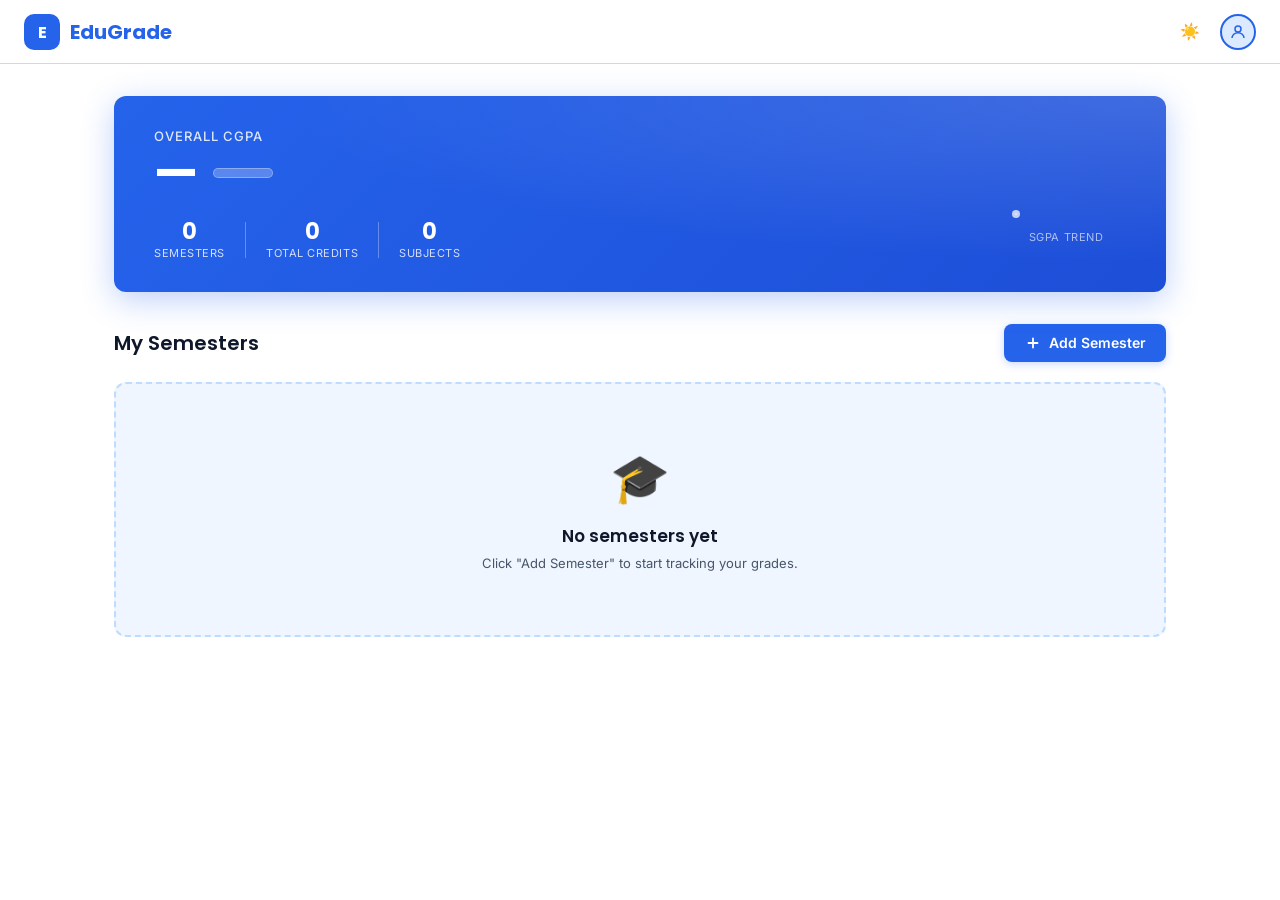
<file: index.html>
<!DOCTYPE html>
<html lang="en" data-theme="light">
<head>
  <meta charset="UTF-8" />
  <meta name="viewport" content="width=device-width, initial-scale=1.0" />
  <title>EduGrade — Engineering SGPA/CGPA Tracker</title>
  <meta name="description" content="EduGrade helps engineering students track their SGPA and CGPA across all semesters with a clean, intuitive interface." />
  <link rel="preconnect" href="https://fonts.googleapis.com" />
  <link rel="preconnect" href="https://fonts.gstatic.com" crossorigin />
  <link href="https://fonts.googleapis.com/css2?family=Inter:wght@400;500;600&family=Poppins:wght@400;600;700&display=swap" rel="stylesheet" />
  <link rel="stylesheet" href="style.css" />
</head>
<body>

  <!-- NAVBAR -->
  <nav class="navbar" id="navbar">
    <div class="nav-brand">
      <svg class="nav-logo" viewBox="0 0 36 36" fill="none" xmlns="http://www.w3.org/2000/svg" aria-hidden="true">
        <rect width="36" height="36" rx="10" fill="currentColor" class="logo-bg"/>
        <text x="18" y="24" text-anchor="middle" font-family="Poppins,sans-serif" font-weight="700" font-size="16" fill="white">E</text>
      </svg>
      <span class="nav-title">EduGrade</span>
    </div>
    <div class="nav-actions">
      <button id="theme-toggle" class="btn-icon" aria-label="Toggle dark/light mode" title="Toggle theme">
        <span class="sun-icon">☀️</span>
        <span class="moon-icon">🌙</span>
      </button>
      <div class="user-avatar" aria-label="User avatar" title="Student">
        <svg viewBox="0 0 24 24" fill="none" stroke="currentColor" stroke-width="2" aria-hidden="true">
          <circle cx="12" cy="8" r="4"/>
          <path d="M4 20c0-4 3.6-7 8-7s8 3 8 7"/>
        </svg>
      </div>
    </div>
  </nav>

  <!-- MAIN CONTENT -->
  <main class="main-content">

    <!-- CGPA HERO CARD -->
    <section class="hero-card" id="hero-card" aria-labelledby="cgpa-heading">
      <div class="hero-left">
        <p class="hero-label">Overall CGPA</p>
        <div class="hero-cgpa-wrap">
          <span class="hero-cgpa" id="hero-cgpa">—</span>
          <span class="cgpa-badge" id="cgpa-badge"></span>
        </div>
        <div class="hero-stats">
          <div class="hero-stat">
            <span class="stat-value" id="stat-semesters">0</span>
            <span class="stat-label">Semesters</span>
          </div>
          <div class="hero-stat-divider"></div>
          <div class="hero-stat">
            <span class="stat-value" id="stat-credits">0</span>
            <span class="stat-label">Total Credits</span>
          </div>
          <div class="hero-stat-divider"></div>
          <div class="hero-stat">
            <span class="stat-value" id="stat-subjects">0</span>
            <span class="stat-label">Subjects</span>
          </div>
        </div>
      </div>
      <div class="hero-right" aria-hidden="true">
        <svg class="hero-chart" viewBox="0 0 120 80" fill="none" xmlns="http://www.w3.org/2000/svg">
          <polyline id="hero-sparkline" points="10,70 10,70" stroke="rgba(255,255,255,0.6)" stroke-width="2.5" fill="none" stroke-linecap="round" stroke-linejoin="round"/>
          <circle id="hero-dot" cx="10" cy="70" r="4" fill="white" opacity="0.8"/>
        </svg>
        <p class="hero-trend-label">SGPA Trend</p>
      </div>
    </section>

    <!-- ACTIONS BAR -->
    <div class="actions-bar">
      <h2 class="section-title">My Semesters</h2>
      <button id="add-semester-btn" class="btn-primary" aria-label="Add a new semester">
        <svg viewBox="0 0 20 20" fill="currentColor" aria-hidden="true"><path d="M10 4a1 1 0 011 1v4h4a1 1 0 110 2h-4v4a1 1 0 11-2 0v-4H5a1 1 0 110-2h4V5a1 1 0 011-1z"/></svg>
        Add Semester
      </button>
    </div>

    <!-- SEMESTERS GRID -->
    <div class="semesters-grid" id="semesters-grid">
      <div class="empty-state" id="empty-state">
        <div class="empty-icon" aria-hidden="true">🎓</div>
        <p class="empty-title">No semesters yet</p>
        <p class="empty-sub">Click "Add Semester" to start tracking your grades.</p>
      </div>
    </div>

  </main>

  <!-- ADD SEMESTER MODAL -->
  <div class="modal-overlay" id="modal-overlay" role="dialog" aria-modal="true" aria-labelledby="modal-title" hidden>
    <div class="modal">
      <div class="modal-header">
        <h3 class="modal-title" id="modal-title">Add Semester</h3>
        <button class="btn-icon modal-close" id="modal-close" aria-label="Close modal">✕</button>
      </div>
      <div class="modal-body">
        <div class="form-group">
          <label class="form-label" for="semester-select">Select Semester</label>
          <select class="form-select" id="semester-select" aria-required="true">
            <option value="">-- Choose Semester --</option>
            <option value="1-1">1st Year, 1st Sem (1-1)</option>
            <option value="1-2">1st Year, 2nd Sem (1-2)</option>
            <option value="2-1">2nd Year, 1st Sem (2-1)</option>
            <option value="2-2">2nd Year, 2nd Sem (2-2)</option>
            <option value="3-1">3rd Year, 1st Sem (3-1)</option>
            <option value="3-2">3rd Year, 2nd Sem (3-2)</option>
            <option value="4-1">4th Year, 1st Sem (4-1)</option>
            <option value="4-2">4th Year, 2nd Sem (4-2)</option>
          </select>
        </div>
        <div class="modal-table-wrap">
          <table class="subject-table" id="modal-subject-table" aria-label="Enter subjects for the semester">
            <thead>
              <tr>
                <th>#</th>
                <th>Subject Name</th>
                <th>Credits</th>
                <th>Grade</th>
                <th>Grade Points</th>
                <th aria-label="Delete"></th>
              </tr>
            </thead>
            <tbody id="modal-tbody"></tbody>
          </table>
        </div>
        <button class="btn-secondary" id="modal-add-row" aria-label="Add subject row">
          <svg viewBox="0 0 20 20" fill="currentColor" aria-hidden="true"><path d="M10 4a1 1 0 011 1v4h4a1 1 0 110 2h-4v4a1 1 0 11-2 0v-4H5a1 1 0 110-2h4V5a1 1 0 011-1z"/></svg>
          Add Subject Row
        </button>
      </div>
      <div class="modal-footer">
        <div class="modal-sgpa-preview">
          Computed SGPA: <strong id="modal-sgpa-preview">—</strong>
        </div>
        <div class="modal-footer-btns">
          <button class="btn-ghost" id="modal-cancel">Cancel</button>
          <button class="btn-primary" id="modal-submit" disabled aria-disabled="true">Save Semester</button>
        </div>
      </div>
    </div>
  </div>

  <!-- TOAST -->
  <div class="toast" id="toast" role="alert" aria-live="polite"></div>

  <script src="app.js"></script>
</body>
</html>
</file>
<file: style.css>
/* =========================================================
   EduGrade — Style Sheet
   Design Spec v1.0 | June 2025
   ========================================================= */

/* ── CSS Custom Properties (Design Tokens) ── */
:root {
  /* Light Mode Palette */
  --bg-primary:      #FFFFFF;
  --bg-secondary:    #EFF6FF;
  --bg-tertiary:     #DBEAFE;
  --accent-primary:  #2563EB;
  --accent-secondary:#1D4ED8;
  --text-primary:    #0F172A;
  --text-secondary:  #475569;
  --border:          #BFDBFE;

  /* Shared */
  --radius-card: 12px;
  --radius-btn:  8px;
  --shadow-card: 0 2px 16px rgba(37,99,235,0.08);
  --shadow-hover: 0 8px 32px rgba(37,99,235,0.14);
  --transition: 300ms cubic-bezier(0.4,0,0.2,1);
  --navbar-h: 64px;
}

[data-theme="dark"] {
  --bg-primary:      #0A0F1E;
  --bg-secondary:    #0F172A;
  --bg-tertiary:     #1E293B;
  --accent-primary:  #3B82F6;
  --accent-secondary:#60A5FA;
  --text-primary:    #F1F5F9;
  --text-secondary:  #94A3B8;
  --border:          #1E3A5F;
  --shadow-card: 0 2px 16px rgba(0,0,0,0.4);
  --shadow-hover: 0 8px 32px rgba(0,0,0,0.5);
}

/* ── Reset & Base ── */
*, *::before, *::after { box-sizing: border-box; margin: 0; padding: 0; }

html { scroll-behavior: smooth; }

body {
  font-family: 'Inter', sans-serif;
  font-size: 14px;
  background-color: var(--bg-primary);
  color: var(--text-primary);
  transition: background-color var(--transition), color var(--transition);
  min-height: 100vh;
}

/* ── Navbar ── */
.navbar {
  position: sticky;
  top: 0;
  z-index: 100;
  height: var(--navbar-h);
  display: flex;
  align-items: center;
  justify-content: space-between;
  padding: 0 1.5rem;
  background-color: var(--bg-primary);
  border-bottom: 1px solid var(--border);
  transition: background-color var(--transition), border-color var(--transition);
  backdrop-filter: blur(12px);
}

.nav-brand {
  display: flex;
  align-items: center;
  gap: 10px;
  text-decoration: none;
}

.nav-logo {
  width: 36px;
  height: 36px;
  color: var(--accent-primary);
  transition: color var(--transition);
  flex-shrink: 0;
}
.logo-bg { fill: var(--accent-primary); transition: fill var(--transition); }

.nav-title {
  font-family: 'Poppins', sans-serif;
  font-weight: 700;
  font-size: 20px;
  color: var(--accent-primary);
  transition: color var(--transition);
}

.nav-actions {
  display: flex;
  align-items: center;
  gap: 12px;
}

.btn-icon {
  background: none;
  border: none;
  cursor: pointer;
  padding: 8px;
  border-radius: 8px;
  display: flex;
  align-items: center;
  justify-content: center;
  color: var(--text-secondary);
  transition: background-color 200ms, color 200ms;
  font-size: 1rem;
}
.btn-icon:hover { background-color: var(--bg-tertiary); color: var(--text-primary); }
.btn-icon:focus-visible { outline: 2px solid var(--accent-primary); outline-offset: 2px; }

/* Theme toggle — show relevant icon */
[data-theme="light"] .moon-icon { display: none; }
[data-theme="dark"] .sun-icon { display: none; }

.user-avatar {
  width: 36px;
  height: 36px;
  border-radius: 50%;
  background-color: var(--bg-tertiary);
  border: 2px solid var(--accent-primary);
  display: flex;
  align-items: center;
  justify-content: center;
  color: var(--accent-primary);
  cursor: pointer;
  transition: border-color var(--transition), background-color var(--transition);
}
.user-avatar svg { width: 18px; height: 18px; }
.user-avatar:hover { background-color: var(--accent-primary); color: white; }

/* ── Main Content ── */
.main-content {
  max-width: 1100px;
  margin: 0 auto;
  padding: 2rem 1.5rem 4rem;
}

/* ── CGPA Hero Card ── */
.hero-card {
  display: flex;
  align-items: center;
  justify-content: space-between;
  gap: 2rem;
  background: linear-gradient(135deg, var(--accent-primary) 0%, var(--accent-secondary) 100%);
  border-radius: var(--radius-card);
  padding: 2rem 2.5rem;
  margin-bottom: 2rem;
  color: white;
  box-shadow: 0 8px 32px rgba(37,99,235,0.3);
  overflow: hidden;
  position: relative;
}

.hero-card::before {
  content: '';
  position: absolute;
  inset: 0;
  background: radial-gradient(ellipse at top right, rgba(255,255,255,0.15) 0%, transparent 60%);
  pointer-events: none;
}

.hero-left { flex: 1; }
.hero-label {
  font-family: 'Inter', sans-serif;
  font-size: 13px;
  font-weight: 500;
  letter-spacing: 0.08em;
  text-transform: uppercase;
  opacity: 0.85;
  margin-bottom: 0.3rem;
}

.hero-cgpa-wrap { display: flex; align-items: center; gap: 16px; margin-bottom: 1.5rem; }

.hero-cgpa {
  font-family: 'Poppins', sans-serif;
  font-weight: 700;
  font-size: 48px;
  line-height: 1;
  letter-spacing: -1px;
}

.cgpa-badge {
  display: inline-flex;
  align-items: center;
  padding: 4px 12px;
  border-radius: 20px;
  font-family: 'Poppins', sans-serif;
  font-weight: 600;
  font-size: 12px;
  letter-spacing: 0.04em;
  background: rgba(255,255,255,0.25);
  backdrop-filter: blur(4px);
  border: 1px solid rgba(255,255,255,0.3);
  min-width: 60px;
  justify-content: center;
}
.cgpa-badge.green  { background: rgba(34,197,94,0.35); }
.cgpa-badge.blue   { background: rgba(255,255,255,0.25); }
.cgpa-badge.yellow { background: rgba(234,179,8,0.35); }
.cgpa-badge.red    { background: rgba(239,68,68,0.35); }

.hero-stats {
  display: flex;
  align-items: center;
  gap: 0;
}
.hero-stat { text-align: center; padding: 0 1.25rem; }
.hero-stat:first-child { padding-left: 0; }
.stat-value {
  display: block;
  font-family: 'Poppins', sans-serif;
  font-weight: 700;
  font-size: 22px;
  line-height: 1;
}
.stat-label {
  display: block;
  font-size: 11px;
  opacity: 0.8;
  margin-top: 3px;
  text-transform: uppercase;
  letter-spacing: 0.05em;
}
.hero-stat-divider {
  width: 1px;
  height: 36px;
  background: rgba(255,255,255,0.3);
}

.hero-right {
  display: flex;
  flex-direction: column;
  align-items: center;
  flex-shrink: 0;
  opacity: 0.9;
}
.hero-chart { width: 120px; height: 80px; }
.hero-trend-label {
  font-size: 11px;
  opacity: 0.7;
  margin-top: 6px;
  text-transform: uppercase;
  letter-spacing: 0.05em;
}

/* ── Actions Bar ── */
.actions-bar {
  display: flex;
  align-items: center;
  justify-content: space-between;
  margin-bottom: 1.25rem;
}
.section-title {
  font-family: 'Poppins', sans-serif;
  font-weight: 600;
  font-size: 20px;
  color: var(--text-primary);
  transition: color var(--transition);
}

/* ── Buttons ── */
.btn-primary {
  display: inline-flex;
  align-items: center;
  gap: 7px;
  padding: 10px 20px;
  background-color: var(--accent-primary);
  color: white;
  border: none;
  border-radius: var(--radius-btn);
  font-family: 'Inter', sans-serif;
  font-size: 14px;
  font-weight: 600;
  cursor: pointer;
  transition: background-color 200ms, transform 150ms, box-shadow 200ms;
  box-shadow: 0 2px 8px rgba(37,99,235,0.25);
}
.btn-primary svg { width: 18px; height: 18px; }
.btn-primary:hover { background-color: var(--accent-secondary); transform: translateY(-1px); box-shadow: 0 4px 16px rgba(37,99,235,0.35); }
.btn-primary:active { transform: translateY(0); }
.btn-primary:focus-visible { outline: 2px solid var(--accent-primary); outline-offset: 2px; }
.btn-primary:disabled { opacity: 0.5; cursor: not-allowed; transform: none; }

.btn-secondary {
  display: inline-flex;
  align-items: center;
  gap: 7px;
  padding: 8px 16px;
  background-color: var(--bg-tertiary);
  color: var(--accent-primary);
  border: 1px solid var(--border);
  border-radius: var(--radius-btn);
  font-family: 'Inter', sans-serif;
  font-size: 13px;
  font-weight: 500;
  cursor: pointer;
  transition: background-color 200ms, border-color 200ms;
}
.btn-secondary svg { width: 16px; height: 16px; }
.btn-secondary:hover { background-color: var(--border); }
.btn-secondary:focus-visible { outline: 2px solid var(--accent-primary); outline-offset: 2px; }

.btn-ghost {
  display: inline-flex;
  align-items: center;
  padding: 10px 18px;
  background: none;
  color: var(--text-secondary);
  border: 1px solid var(--border);
  border-radius: var(--radius-btn);
  font-family: 'Inter', sans-serif;
  font-size: 14px;
  font-weight: 500;
  cursor: pointer;
  transition: background-color 200ms, color 200ms;
}
.btn-ghost:hover { background-color: var(--bg-tertiary); color: var(--text-primary); }
.btn-ghost:focus-visible { outline: 2px solid var(--accent-primary); outline-offset: 2px; }

.btn-danger-icon {
  background: none;
  border: none;
  cursor: pointer;
  padding: 5px;
  border-radius: 6px;
  color: #EF4444;
  display: flex;
  align-items: center;
  justify-content: center;
  transition: background-color 200ms;
  opacity: 0.7;
}
.btn-danger-icon:hover { background-color: #FEE2E2; opacity: 1; }
.btn-danger-icon:focus-visible { outline: 2px solid #EF4444; outline-offset: 2px; }
.btn-danger-icon svg { width: 15px; height: 15px; }

/* ── Semesters Grid ── */
.semesters-grid {
  display: grid;
  grid-template-columns: repeat(2, 1fr);
  gap: 1.25rem;
}

/* ── Empty State ── */
.empty-state {
  grid-column: 1 / -1;
  text-align: center;
  padding: 4rem 2rem;
  background-color: var(--bg-secondary);
  border-radius: var(--radius-card);
  border: 2px dashed var(--border);
  transition: background-color var(--transition), border-color var(--transition);
}
.empty-icon { font-size: 48px; margin-bottom: 1rem; }
.empty-title {
  font-family: 'Poppins', sans-serif;
  font-weight: 600;
  font-size: 17px;
  color: var(--text-primary);
  margin-bottom: 0.4rem;
}
.empty-sub { font-size: 13px; color: var(--text-secondary); }

/* ── Semester Card ── */
.semester-card {
  background-color: var(--bg-secondary);
  border: 1px solid var(--border);
  border-radius: var(--radius-card);
  box-shadow: var(--shadow-card);
  overflow: hidden;
  transition: background-color var(--transition), border-color var(--transition), box-shadow 200ms;
  animation: fadeInUp 0.3s ease forwards;
}
.semester-card:hover { box-shadow: var(--shadow-hover); }

@keyframes fadeInUp {
  from { opacity: 0; transform: translateY(16px); }
  to   { opacity: 1; transform: translateY(0); }
}

.semester-card-header {
  display: flex;
  align-items: center;
  justify-content: space-between;
  padding: 1rem 1.25rem;
  cursor: pointer;
  user-select: none;
  transition: background-color 200ms;
  border-bottom: 1px solid transparent;
}
.semester-card-header:hover { background-color: var(--bg-tertiary); }
.semester-card.expanded .semester-card-header { border-bottom-color: var(--border); }

.semester-info { display: flex; align-items: center; gap: 14px; }
.semester-label-badge {
  font-family: 'Poppins', sans-serif;
  font-weight: 700;
  font-size: 13px;
  color: white;
  background: linear-gradient(135deg, var(--accent-primary), var(--accent-secondary));
  padding: 5px 11px;
  border-radius: 8px;
  letter-spacing: 0.04em;
}
.semester-meta { line-height: 1.3; }
.semester-name {
  font-family: 'Poppins', sans-serif;
  font-weight: 600;
  font-size: 15px;
  color: var(--text-primary);
  transition: color var(--transition);
}
.semester-sub { font-size: 11px; color: var(--text-secondary); }

.semester-right { display: flex; align-items: center; gap: 16px; }
.semester-sgpa {
  font-family: 'Poppins', sans-serif;
  font-weight: 700;
  font-size: 22px;
  color: var(--accent-primary);
  transition: color var(--transition);
  min-width: 52px;
  text-align: right;
}
.semester-sgpa-label { font-size: 10px; color: var(--text-secondary); text-align: right; text-transform: uppercase; letter-spacing: 0.05em; }

.chevron {
  width: 20px; height: 20px;
  color: var(--text-secondary);
  transition: transform var(--transition);
  flex-shrink: 0;
}
.semester-card.expanded .chevron { transform: rotate(180deg); }

.semester-body {
  max-height: 0;
  overflow: hidden;
  transition: max-height 0.4s cubic-bezier(0.4,0,0.2,1);
}
.semester-card.expanded .semester-body { max-height: 1200px; }

.semester-body-inner { padding: 1rem 1.25rem 1.25rem; }

/* ── Subject Table ── */
.subject-table {
  width: 100%;
  border-collapse: collapse;
  font-size: 13px;
}
.subject-table th {
  font-family: 'Inter', sans-serif;
  font-weight: 600;
  font-size: 11px;
  text-transform: uppercase;
  letter-spacing: 0.06em;
  color: var(--text-secondary);
  text-align: left;
  padding: 8px 10px;
  border-bottom: 1px solid var(--border);
}
.subject-table td {
  padding: 7px 10px;
  color: var(--text-primary);
  border-bottom: 1px solid transparent;
  transition: background-color 150ms;
}
.subject-table tbody tr:nth-child(even) td { background-color: var(--bg-tertiary); }
.subject-table tbody tr:hover td { background-color: var(--bg-tertiary); }
.subject-table tfoot td {
  border-top: 2px solid var(--border);
  font-weight: 600;
  color: var(--text-primary);
  font-size: 13px;
}
.subject-table .sgpa-result-cell { color: var(--accent-primary); font-family: 'Poppins', sans-serif; font-weight: 700; font-size: 15px; }
.subject-table .num-cell { text-align: center; color: var(--text-secondary); }
.subject-table .grade-points-cell { color: var(--accent-secondary); font-weight: 600; text-align: center; }

/* ── Editable Table Inputs ── */
.tbl-input {
  background: transparent;
  border: 1px solid transparent;
  border-radius: 6px;
  padding: 4px 8px;
  font-family: 'Inter', sans-serif;
  font-size: 13px;
  color: var(--text-primary);
  width: 100%;
  transition: border-color 200ms, background-color 200ms;
}
.tbl-input:hover { border-color: var(--border); }
.tbl-input:focus { outline: none; border-color: var(--accent-primary); background-color: var(--bg-primary); box-shadow: 0 0 0 3px rgba(37,99,235,0.12); }

.tbl-select {
  background-color: transparent;
  border: 1px solid transparent;
  border-radius: 6px;
  padding: 4px 8px;
  font-family: 'Inter', sans-serif;
  font-size: 13px;
  color: var(--text-primary);
  cursor: pointer;
  transition: border-color 200ms, background-color 200ms;
  background-image: none;
}
.tbl-select:hover { border-color: var(--border); background-color: var(--bg-secondary); }
.tbl-select:focus { outline: 2px solid var(--accent-primary); outline-offset: 1px; }
[data-theme="dark"] .tbl-select { background-color: var(--bg-tertiary); }
[data-theme="dark"] .tbl-select option { background-color: var(--bg-secondary); }

/* Card actions */
.semester-actions { display: flex; gap: 8px; margin-top: 1rem; justify-content: flex-end; }

/* ── Modal ── */
.modal-overlay {
  position: fixed;
  inset: 0;
  background: rgba(0,0,0,0.5);
  backdrop-filter: blur(4px);
  display: flex;
  align-items: center;
  justify-content: center;
  z-index: 200;
  padding: 1rem;
  animation: fadeIn 200ms ease;
}
.modal-overlay[hidden] { display: none; }

@keyframes fadeIn { from { opacity: 0; } to { opacity: 1; } }

.modal {
  background-color: var(--bg-primary);
  border: 1px solid var(--border);
  border-radius: 16px;
  width: 100%;
  max-width: 750px;
  max-height: 90vh;
  display: flex;
  flex-direction: column;
  box-shadow: 0 24px 64px rgba(0,0,0,0.25);
  animation: slideUp 250ms cubic-bezier(0.4,0,0.2,1);
  transition: background-color var(--transition), border-color var(--transition);
}
@keyframes slideUp { from { opacity: 0; transform: translateY(24px); } to { opacity: 1; transform: translateY(0); } }

.modal-header {
  display: flex;
  align-items: center;
  justify-content: space-between;
  padding: 1.25rem 1.5rem;
  border-bottom: 1px solid var(--border);
}
.modal-title {
  font-family: 'Poppins', sans-serif;
  font-weight: 700;
  font-size: 18px;
  color: var(--text-primary);
}
.modal-close { font-size: 16px; }

.modal-body {
  padding: 1.25rem 1.5rem;
  overflow-y: auto;
  flex: 1;
  display: flex;
  flex-direction: column;
  gap: 1rem;
}

.modal-table-wrap {
  overflow-x: auto;
  border: 1px solid var(--border);
  border-radius: 10px;
  flex: 1;
}
.modal-table-wrap .subject-table { min-width: 500px; }

.modal-footer {
  display: flex;
  align-items: center;
  justify-content: space-between;
  padding: 1rem 1.5rem;
  border-top: 1px solid var(--border);
  gap: 1rem;
  flex-wrap: wrap;
}
.modal-sgpa-preview {
  font-family: 'Inter', sans-serif;
  font-size: 14px;
  color: var(--text-secondary);
}
.modal-sgpa-preview strong { color: var(--accent-primary); font-family: 'Poppins', sans-serif; font-size: 18px; }
.modal-footer-btns { display: flex; gap: 10px; }

/* ── Form Elements ── */
.form-group { display: flex; flex-direction: column; gap: 5px; }
.form-label {
  font-family: 'Inter', sans-serif;
  font-weight: 500;
  font-size: 13px;
  color: var(--text-secondary);
}
.form-select {
  padding: 10px 14px;
  border: 1px solid var(--border);
  border-radius: var(--radius-btn);
  background-color: var(--bg-secondary);
  color: var(--text-primary);
  font-family: 'Inter', sans-serif;
  font-size: 14px;
  cursor: pointer;
  transition: border-color 200ms, background-color var(--transition);
}
.form-select:focus { outline: 2px solid var(--accent-primary); outline-offset: 1px; border-color: transparent; }
[data-theme="dark"] .form-select { background-color: var(--bg-tertiary); }
[data-theme="dark"] .form-select option { background-color: var(--bg-secondary); }

/* ── Toast Notification ── */
.toast {
  position: fixed;
  bottom: 2rem;
  left: 50%;
  transform: translateX(-50%) translateY(100px);
  background-color: var(--text-primary);
  color: var(--bg-primary);
  padding: 12px 24px;
  border-radius: 10px;
  font-family: 'Inter', sans-serif;
  font-size: 14px;
  font-weight: 500;
  box-shadow: 0 8px 24px rgba(0,0,0,0.2);
  z-index: 999;
  transition: transform 350ms cubic-bezier(0.4,0,0.2,1), opacity 350ms;
  opacity: 0;
  pointer-events: none;
  white-space: nowrap;
}
.toast.show { transform: translateX(-50%) translateY(0); opacity: 1; }

/* ── Scrollbar Styling ── */
::-webkit-scrollbar { width: 6px; height: 6px; }
::-webkit-scrollbar-track { background: transparent; }
::-webkit-scrollbar-thumb { background: var(--border); border-radius: 3px; }
::-webkit-scrollbar-thumb:hover { background: var(--text-secondary); }

/* ── Responsive ── */
@media (max-width: 1024px) {
  .main-content { max-width: 100%; }
}

@media (max-width: 640px) {
  .main-content { padding: 1.25rem 1rem 3rem; }
  .navbar { padding: 0 1rem; }

  .hero-card { flex-direction: column; align-items: flex-start; padding: 1.5rem; }
  .hero-right { display: none; }
  .hero-cgpa { font-size: 42px; }
  .hero-stats { flex-wrap: wrap; gap: 8px; }
  .hero-stat { padding: 0 0.75rem; }
  .hero-stat:first-child { padding-left: 0; }

  .semesters-grid { grid-template-columns: 1fr; }
  .nav-title { font-size: 17px; }

  .modal { border-radius: 12px; }
  .modal-footer { flex-direction: column; align-items: flex-start; }
  .modal-footer-btns { width: 100%; justify-content: flex-end; }
}
</file>
